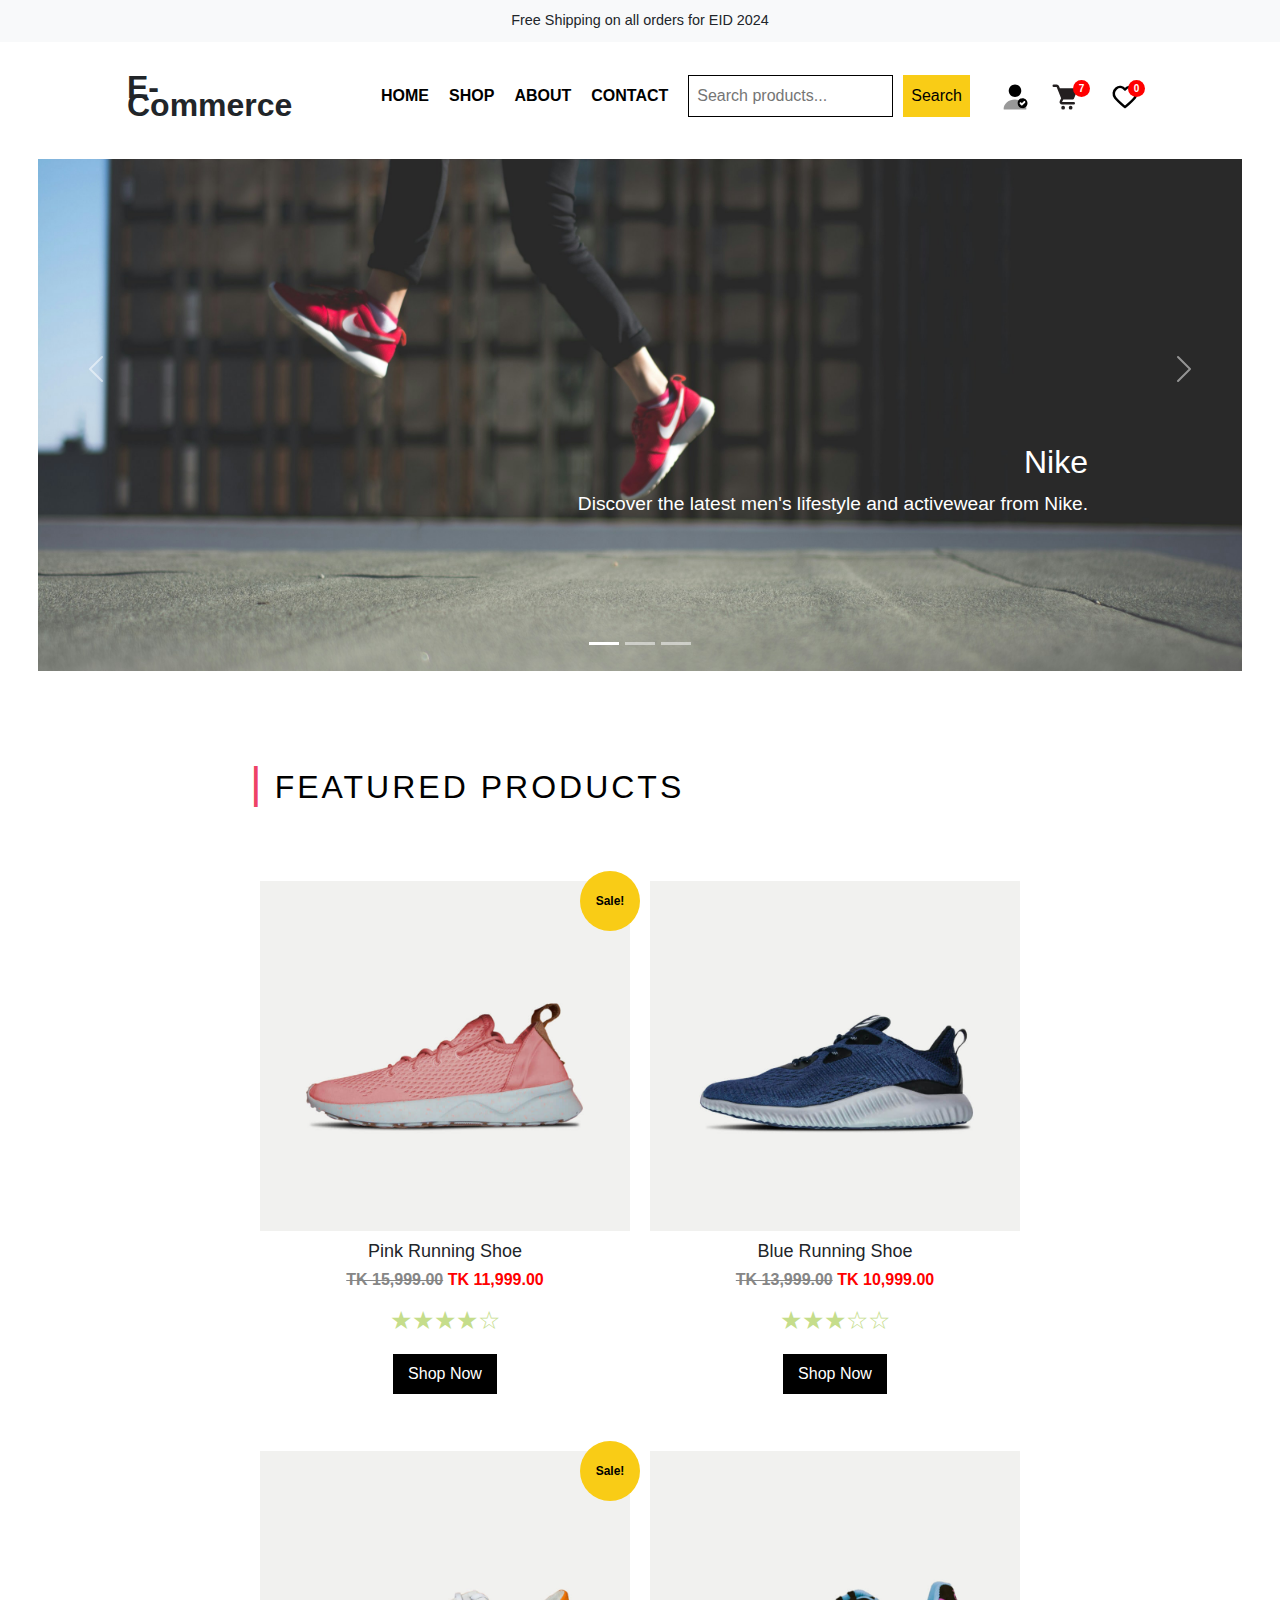
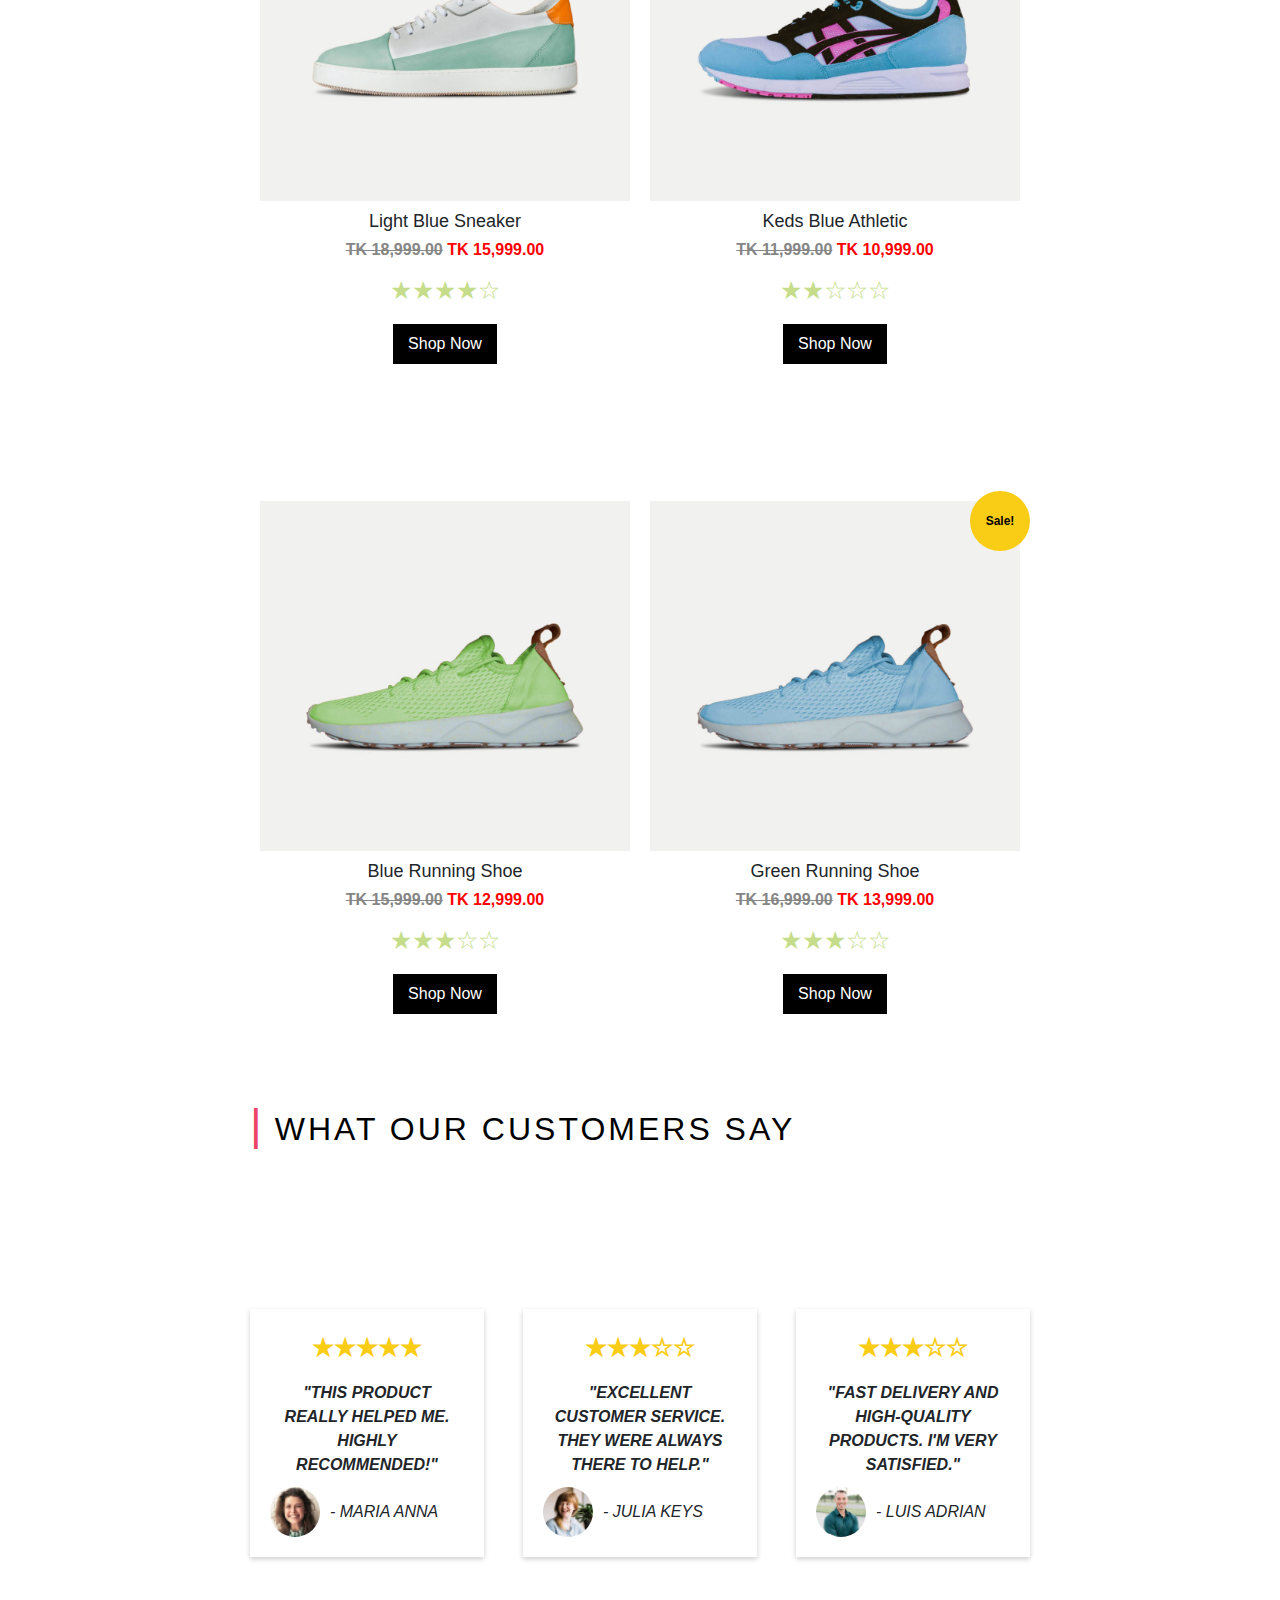
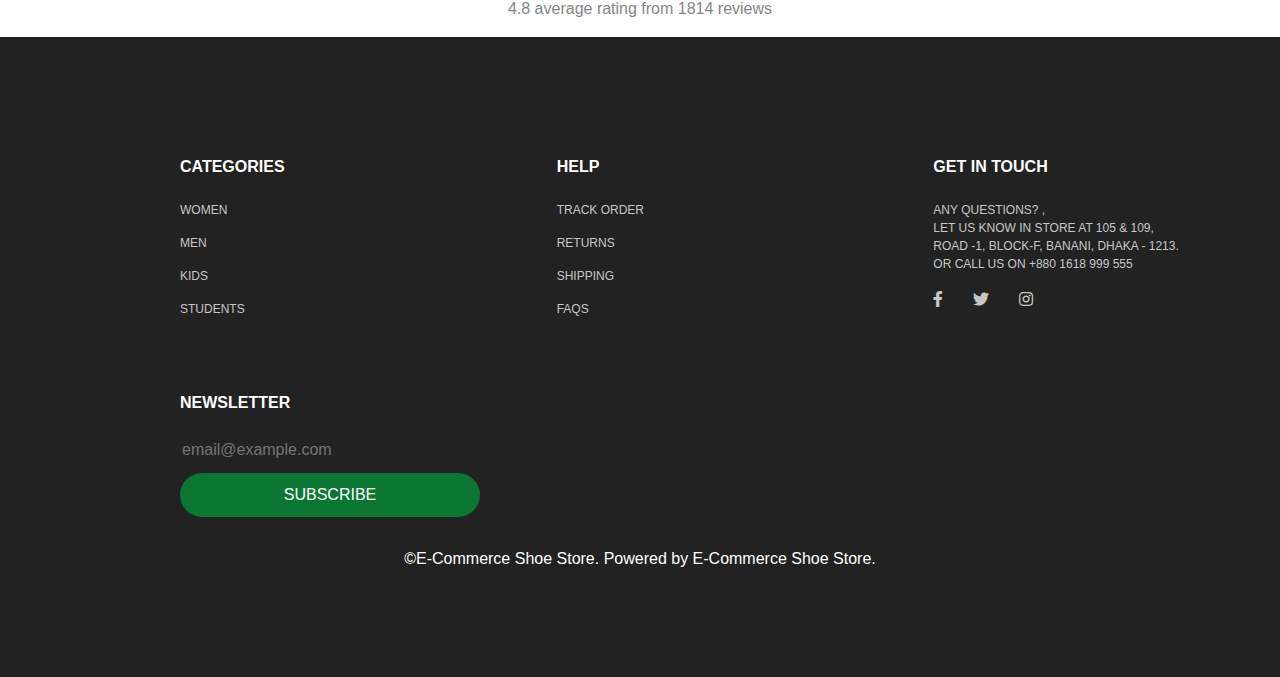
<file: index.html>
<!DOCTYPE html>
<html lang="en">

<head>
    <meta charset="UTF-8">
    <meta name="viewport" content="width=device-width, initial-scale=1.0">
    <meta name="description" content="Shop the latest shoe styles at Shoe Shop. Free shipping on all orders for EID 2024.">
    <title>Shoe Shop - Home</title>
    <link rel="icon" href="./assets/favicon.svg">
    <link rel="stylesheet" href="./lib/bootstrap/css/bootstrap.min.css">
    <link rel="stylesheet" href="./css/style.css">
    <link rel="stylesheet" href="https://cdnjs.cloudflare.com/ajax/libs/font-awesome/5.15.3/css/all.min.css">
</head>

<body itemscope itemtype="http://schema.org/WebPage">
    <div class="top-text" itemprop="headline">Free Shipping on all orders for EID 2024</div>

    <!-- Navigation -->
    <nav>
        <div class="container">
            <ul class="nav-links">
                <li class="logo">E-Commerce</li>
                <div class="center-links">
                    <li><a href="#">HOME</a></li>
                    <li><a href="#product-section">SHOP</a></li>
                    <li><a href="#footer-section">ABOUT</a></li>
                    <li><a href="#footer-section">CONTACT</a></li>
                </div>

                <div>
                    <li class="search">
                        <input type="text" placeholder="Search products...">
                        <button>Search</button>
                        <a href="#" class="user">
                            <img src="./assets/svg/user-tick-svgrepo-com.svg" alt="User account">
                        </a>

                        <a href="#" class="cart">
                            <img src="./assets/svg/cart-alt-1-svgrepo-com.svg" alt="Shopping cart">
                            <div class="cart-notification">7</div>
                        </a>

                        <a href="#" class="favourite">
                            <img src="./assets/svg/heart-svgrepo-com.svg" alt="favourite Items">
                            <div class="favourite-notification">0</div>
                        </a>
                    </li>
                </div>
            </ul>
        </div>
    </nav>

    <!-- Hero Section -->
    <div id="carouselCaptions" class="carousel slide carousel-gap" data-bs-ride="carousel">
        <div class="carousel-indicators">
            <button type="button" data-bs-target="#carouselCaptions" data-bs-slide-to="0" class="active"
                aria-current="true" aria-label="Slide 1"></button>
            <button type="button" data-bs-target="#carouselCaptions" data-bs-slide-to="1" aria-label="Slide 2"></button>
            <button type="button" data-bs-target="#carouselCaptions" data-bs-slide-to="2" aria-label="Slide 3"></button>
        </div>
        <div class="carousel-inner">
            <div class="carousel-item active hero" style="background-image: url('./images/carousel-image_2.jpg')">
                <div class="carousel-caption d-none d-md-block text-upper">
                    <h5 class="big-title">Nike</h5>
                    <p class="big-text">Discover the latest men's lifestyle and activewear from Nike.</p>
                </div>
            </div>

            <div class="carousel-item hero" style="background-image: url('./images/carousel-image_3.jpg')">
                <div class="carousel-caption d-none d-md-block text-left">
                    <h5 class="big-title">Adidas</h5>
                    <p class="big-text">Shop the latest selection of adidas Ultra Boost Shoes at Foot Locker.</p>
                </div>
            </div>

            <div class="carousel-item hero" style="background-image: url('./images/carousel-image_1.jpg')">
                <div class="carousel-caption d-none d-md-block text-middle">
                    <h5 class="big-title">UGG Australia</h5>
                    <p class="big-text">100% Australian Made UGG Boots, UGG Slippers, Sheepskins & Accessories
                        manufactured in the LAST Sheepskin UGG tannery in Australia</p>
                </div>
            </div>
        </div>

        <button class="carousel-control-prev" type="button" data-bs-target="#carouselCaptions" data-bs-slide="prev">
            <span class="carousel-control-prev-icon" aria-hidden="true"></span>
            <span class="visually-hidden">Previous</span>
        </button>

        <button class="carousel-control-next" type="button" data-bs-target="#carouselCaptions" data-bs-slide="next">
            <span class="carousel-control-next-icon" aria-hidden="true"></span>
            <span class="visually-hidden">Next</span>
        </button>
    </div>

    <!-- Product Showcase -->
    <section class="products" id="product-section">
        <h2 class="p-text">Featured Products</h2>
        <div class="p-container">
            <div class="product-card">
                <div class="sale">Sale!</div>
                <img class="product-image" src="./images/product_1.jpg" alt="Training shoe">
                <a class="quick-view-button" href="#">
                    <div class="quick-view">Quick View</div>
                </a>
                <div class="product-info">
                    <h4>Pink Running Shoe</h4>
                    <p><del>TK 15,999.00</del> <span class="recent-price">TK 11,999.00</span></p>
                    <div class="stars">
                        ★★★★☆
                    </div>
                    <a href="#" onclick="goToProductPage('./images/product_1.jpg')">Shop Now</a>
                </div>
            </div>

            <div class="product-card">
                <img class="product-image" src="./images/product_2.jpg" alt="Training shoe">
                <a class="quick-view-button" href="#">
                    <div class="quick-view">Quick View</div>
                </a>
                <div class="product-info">
                    <h4>Blue Running Shoe</h4>
                    <p><del>TK 13,999.00</del> <span class="recent-price">TK 10,999.00</span></p>
                    <div class="stars">
                        ★★★☆☆
                    </div>
                    <a href="#" onclick="goToProductPage('./images/product_2.jpg')">Shop Now</a>
                </div>
            </div>

            <div class="product-card">
                <div class="sale">Sale!</div>
                <img class="product-image" src="./images/product_3.jpg" alt="Training shoe">
                <a class="quick-view-button" href="#">
                    <div class="quick-view">Quick View</div>
                </a>
                <div class="product-info">
                    <h4>Light Blue Sneaker</h4>
                    <p><del>TK 18,999.00</del> <span class="recent-price">TK 15,999.00</span></p>
                    <div class="stars">
                        ★★★★☆
                    </div>
                    <a href="#" onclick="goToProductPage('./images/product_3.jpg')">Shop Now</a>
                </div>
            </div>

            <div class="product-card">
                <img class="product-image" src="./images/product_4.jpg" alt="Training shoe">
                <a class="quick-view-button" href="#">
                    <div class="quick-view">Quick View</div>
                </a>
                <div class="product-info">
                    <h4>Keds Blue Athletic</h4>
                    <p><del>TK 11,999.00</del> <span class="recent-price">TK 10,999.00</span></p>
                    <div class="stars">
                        ★★☆☆☆
                    </div>
                    <a href="#" onclick="goToProductPage('./images/product_4.jpg')">Shop Now</a>
                </div>
            </div>

            <div class="product-card">
                <img class="product-image" src="./images/product_5.jpg" alt="Training shoe">
                <a class="quick-view-button" href="#">
                    <div class="quick-view">Quick View</div>
                </a>
                <div class="product-info">
                    <h4>Blue Running Shoe</h4>
                    <p><del>TK 15,999.00</del> <span class="recent-price">TK 12,999.00</span></p>
                    <div class="stars">
                        ★★★☆☆
                    </div>
                    <a href="#" onclick="goToProductPage('./images/product_5.jpg')">Shop Now</a>
                </div>
            </div>

            <div class="product-card">
                <div class="sale">Sale!</div>
                <img class="product-image" src="./images/product_6.jpg" alt="Training shoe">
                <a class="quick-view-button" href="#">
                    <div class="quick-view">Quick View</div>
                </a>
                <div class="product-info">
                    <h4>Green Running Shoe</h4>
                    <p><del>TK 16,999.00</del> <span class="recent-price">TK 13,999.00</span></p>
                    <div class="stars">
                        ★★★☆☆
                    </div>
                    <a href="#" onclick="goToProductPage('./images/product_6.jpg')">Shop Now</a>
                </div>
            </div>
    </section>

    <!-- Reviews -->
    <section class="testimonials">
        <h2 class="t-text">What Our Customers Say</h2>
        <div class="customer-container">
            <div class="testimonial">
                <div class="review-stars">
                    ★★★★★
                </div>
                <p>"This product really helped me. Highly recommended!"</p>
                <div class="author">
                    <img src="./images/user_1.jpg" alt="Maria Anna">
                    <p> - Maria Anna</p>
                </div>
            </div>

            <div class="testimonial">
                <div class="review-stars">
                    ★★★☆☆
                </div>
                <p>"Excellent customer service. They were always there to help."</p>
                <div class="author">
                    <img src="./images/user_2.jpg" alt="Julia Keys">
                    <p> - Julia Keys</p>
                </div>
            </div>

            <div class="testimonial">
                <div class="review-stars">
                    ★★★☆☆
                </div>
                <p>"Fast delivery and high-quality products. I'm very satisfied."</p>
                <div class="author">
                    <img src="./images/user_3.jpg" alt="Luis Adrian">
                    <p> - Luis Adrian</p>
                </div>
            </div>
        </div>
        <p class="review-avg">4.8 average rating from 1814 reviews</p>
    </section>

    <!-- Footer -->
    <footer class="footer-border" id="footer-section">
        <div class="footer-container">
            <div class="footer-section">
                <h4>CATEGORIES</h4>
                <ul>
                    <li><a href="#">Women</a></li>
                    <li><a href="#">Men</a></li>
                    <li><a href="#">Kids</a></li>
                    <li><a href="#">Students</a></li>
                </ul>
            </div>

            <div class="footer-section">
                <h4>HELP</h4>
                <ul>
                    <li><a href="#">Track Order</a></li>
                    <li><a href="#">Returns</a></li>
                    <li><a href="#">Shipping</a></li>
                    <li><a href="#">FAQs</a></li>
                </ul>
            </div>

            <div class="footer-section">
                <h4>GET IN TOUCH</h4>
                <ul>
                    <li>Any questions? ,<br>Let us know in store at 105 & 109, <br> Road -1, Block-F, Banani, Dhaka -
                        1213.
                        <br> or call us on +880 1618 999 555
                    </li>
                </ul>
                <div class="social-accounts">
                    <a href="#"><i class="fab fa-facebook-f"></i></a>
                    <a href="#"><i class="fab fa-twitter"></i></a>
                    <a href="#"><i class="fab fa-instagram"></i></a>
                </div>
            </div>

            <div class="footer-section">
                <h4>NEWSLETTER</h4>
                <div class="subscribe-container">
                    <input type="email" placeholder="email@example.com" class="newsletter-input">
                    <button class="subscribe-button">SUBSCRIBE</button>
                </div>
            </div>
        </div>
        <p>&copy;E-Commerce Shoe Store. Powered by E-Commerce Shoe Store.</p>
    </footer>
    <script src="./js/script.js"></script>
</body>

</html>
</file>
<file: css/style.css>
body {
    display: flex;
    flex-direction: column;
    min-height: 100vh;
    font-family: 'Segoe UI', Tahoma, Verdana, sans-serif;
}

.container {
    width: 80%;
    margin: 1% auto 0;
}

.center-links {
    display: flex;
    gap: 20px;
}

.nav-links li a {
    color: #000;
    text-decoration: none;
}

/* Navigation */
.top-text {
    position: fixed;
    width: 100%;
    z-index: 1030;
    text-align: center;
    background-color: #f8f9fa;
    color: #212529;
    padding: 10px 0;
    font-size: 0.9em;
}

nav {
    background-color: #ffffff;
    padding: 20px 0;
    position: fixed;
    width: 100%;
    margin-top: 42px;
    z-index: 1000;
    font-weight: bold;

}

.nav-links {
    display: flex;
    align-items: center;
    justify-content: space-between;
    gap: 20px;
}

.search {
    display: flex;
    gap: 10px;
}

.center-links li {
    list-style: none;
}

.nav-links li a {
    color: #000000;
    text-decoration: none;
}

.search input {
    padding: 8px;
    border: 1px solid #000000;
    background-color: #ffffff;
    width: 350%;
    font-family: 'Segoe UI', Tahoma, Verdana, sans-serif;
}

.search button {
    background-color: #F9CC16;
    color: #000000;
    border: none;
    padding: 8px;
    width: 80%;
    font-family: 'Segoe UI', Tahoma, Verdana, sans-serif;
    text-align: center;
}

.search input:focus {
    outline: none;
    border: 1px solid #000;
}

.logo {
    font-weight: bold;
    font-size: 2em;
    line-height: 18px;
    font-family: Arial, Helvetica, sans-serif;
    list-style: none;
    position: relative;
    left: -45px;
}

.cart img {
    width: 30px;
    height: 30px;
    margin-left: 10px;
    margin-top: 7px;
}

.user img {
    width: 30px;
    height: 30px;
    margin-left: 20px;
    margin-top: 7px;
}

.favourite {
    position: relative;
}

.favourite-notification {
    position: absolute;
    top: 5px;
    right: -5px;
    width: 17px;
    height: 17px;
    border-radius: 50%;
    background-color: red;
    color: white;
    font-size: 10px;
    line-height: 15px;
    text-align: center;
    display: flex;
    justify-content: center;
    align-items: center;
}

.favourite img {
    width: 30px;
    height: 30px;
    margin-left: 20px;
    margin-top: 7px;
}

.cart {
    position: relative;
}

.cart-notification {
    position: absolute;
    top: 5px;
    right: -10px;
    width: 17px;
    height: 17px;
    border-radius: 50%;
    background-color: red;
    color: white;
    font-size: 10px;
    line-height: 15px;
    text-align: center;
    display: flex;
    justify-content: center;
    align-items: center;
}

/* Hero */
.hero {
    background-color: #ffffff !important;
    color: #000000;
    text-align: center;
    background-position: center;
    background-repeat: no-repeat;
    box-sizing: border-box;
    padding: 20% 3%;
    margin-top: 159px;
    background-origin: content-box;
    background-size: cover;
}

.carousel-control-prev,
.carousel-control-next {
    top: 55%;
    transform: translateY(-50%);
}

.hero h1 {
    font-size: 2.5rem;
}

.hero p {
    font-size: 1.2rem;
    margin-bottom: 30px;
}

.btn {
    display: flex;
    align-items: center;
    justify-content: center;
    background-color: #0C7733;
    color: #FFFBE8;
    padding: 10px 10px;
    height: 50px;
    width: 200px;
    text-decoration: none;
    border: none;
    transition: background-color 0.3s ease;
    text-align: center;
    margin: 0 auto;
}

.big-title {
    font-size: 5em;
    font-family: sans-serif;
}

.big-text {
    font-size: 1.5em;
}

.text-left {
    text-align: left;
}

.text-upper {
    bottom: 40%;
    text-align: right;
}

.text-middle {
    bottom: 20%;
    text-align: middle;
}

/* Product Showcase */
.products {
    padding: 50px 0;
    background-color: #fdfdfd;
}

.p-text {
    margin-top: 10%;
    text-align: left;
    text-transform: uppercase;
    font-family: 'Roboto', sans-serif;
    font-size: 32px;
    font-weight: 300;
    color: #000000;
    text-transform: uppercase;
    letter-spacing: 3px;
    line-height: 1.5;
    text-shadow: none;
}

.p-text::before {
    content: "|";
    font-size: 45px;
    font-weight: 400;
    margin-right: 10px;
    color: #ee4266;
}

.products {
    background-color: #ffffff;
    padding: 0 250px;
}

.p-container {
    margin-top: 7%;
    display: flex;
    flex-wrap: wrap;
    justify-content: space-between;
}

.product-card {
    scroll-snap-align: start;
    background-color: #fff;
    border-radius: 5px;
    width: 400px;
    height: 540px;
    flex: 0 0 auto;
    margin: 10px;
    position: relative;
    margin-bottom: 20px;
}

.product-card:nth-child(3n) {
    margin-bottom: 100px;
}

.quick-view {
    position: absolute;
    bottom: 35%;
    left: 0;
    right: 0;
    background-color: #000000;
    color: #fff;
    text-align: center;
    padding: 10px;
    transform: translateY(0);
    opacity: 0;
    transition: opacity 0.5s ease;
}

.product-card:hover .quick-view {
    opacity: 1;
}

.product-card img {
    width: 100%;
    height: 350px;
    object-fit: cover;
}

.product-info {
    margin-top: 10px;
    text-align: center;
}

.product-info h4 {
    font-size: 18px;
    margin-bottom: 5px;
}

.product-info p {
    font-weight: bold;
    margin-bottom: 10px;
}

.product-info a {
    background-color: #000;
    color: #fff;
    padding: 8px 15px;
    text-decoration: none;
    display: inline-block;
}

del {
    color: #868686;
}

.recent-price {
    color: #ff0000;
}

.sale {
    position: absolute;
    top: -10px;
    right: -10px;
    background-color: #F9CC16;
    color: #000000;
    border-radius: 50%;
    width: 60px;
    height: 60px;
    display: flex;
    justify-content: center;
    align-items: center;
    font-size: 12px;
    font-weight: bold;
    font-family: 'Segoe UI', Tahoma, Verdana, sans-serif;
}

.stars {
    font-size: 25px;
    color: #C5DD8B;
    margin-bottom: 15px;
}

/* Reviews */
.customer-container {
    display: flex;
    justify-content: space-between;
    flex-wrap: wrap;
}

.t-text {
    margin-top: -50px;
    text-align: left;
    margin-bottom: 150px;
    text-transform: uppercase;
    font-family: 'Roboto', sans-serif;
    font-size: 32px;
    font-weight: 300;
    color: #000000;
    text-transform: uppercase;
    letter-spacing: 3px;
    line-height: 1.5;
    text-shadow: none;
}

.t-text::before {
    content: "|";
    font-size: 45px;
    font-weight: 400;
    margin-right: 10px;
    color: #ee4266;
}

.testimonials {
    background-color: #ffffff;
    padding: 0 250px;
}

.testimonial {
    background-color: #fff;
    box-shadow: 0px 2px 5px rgba(0, 0, 0, 0.2);
    padding: 20px;
    margin-bottom: 20px;
    width: 30%;
    text-align: center;
    font-family: 'Segoe UI', Tahoma, Geneva, Verdana, sans-serif;
    font-size: 1em;
    font-weight: bold;
}

.testimonial p {
    margin-bottom: 10px;
    text-transform: uppercase;
    font-style: italic;
    font-weight: bold;
}

.author {
    display: flex;
    align-items: center;
}

.author img {
    width: 50px;
    height: 50px;
    border-radius: 50%;
    margin-right: 10px;
}

.author p {
    margin: 0;
    font-weight: lighter;
    font-family: 'Segoe UI', Tahoma, Geneva, Verdana, sans-serif;
}

.review-avg {
    text-align: center;
    color: #868686;
    margin-top: 20px;
}

.review-stars {
    font-size: 25px;
    color: #F9CC16;
    margin-bottom: 15px;
}

/* Footer */
footer {
    background-color: #222222;
    color: #ffffff;
    text-align: center;
    padding: 90px 0;
    margin-top: auto;
}

.footer-container {
    display: flex;
    justify-content: space-between;
    padding-left: 150px;
}

.footer-section {
    flex: 1;
    padding-left: 90px;
    color: #c7c7c7;
}

.footer-section h4 {
    font-size: 16px;
    text-align: left;
    margin-bottom: 25px;
    color: #ffffff;
    font-weight: bold;
}

.footer-section ul {
    margin: 0;
    padding: 0;
}

.footer-section ul li {
    list-style-type: none;
    width: 100px;
    text-align: left;
    text-transform: uppercase;
    font-size: 12px;
    margin-bottom: 15px;
    white-space: nowrap;
}

.footer-section a,
.footer-section i {
    text-decoration: none;
    color: #c7c7c7;
}

.footer-section .social-accounts {
    display: flex;
    align-items: flex-start;
}

.footer-section .social-accounts a {
    margin-right: 30px;
}

.newsletter-input {
    display: block;
    border: none;
    background-color: transparent;
    caret-color: #c7c7c7;
    color: #c7c7c7;
}

.newsletter-input:focus {
    outline: none;
}

.subscribe-button {
    background-color: #0C7733;
    border-radius: 50px;
    border: none;
    color: white;
    margin-top: 10px;
    margin-right: 300px;
    padding: 10px 55px;
}

.subscribe-button:hover {
    background-color: #54AF35;
}

.product-image {
    transition: transform .3s ease-in-out, opacity .5s ease-in-out;
}

.zoom {
    transform: scale(1.5);
}

.product-container {
    display: flex;
    justify-content: space-between;
    align-items: start;
    width: 80%;
    max-width: 1200px;
    padding: 20px;
    background-color: #fff;
    box-shadow: 0px 0px 10px rgba(0, 0, 0, 0.1);
    margin-top: 200px;
    margin-left: auto;
    margin-right: auto;
    margin-bottom: 50px;
}

.product-img {
    flex: 1;
    margin-right: 20px;
}

.product-img img {
    width: 170%;
    height: auto;
}

.product-information {
    flex: 2;
    margin-left: 220px;
}

.product-heading h2 {
    font-size: 24px;
    color: #333;
    margin-bottom: 10px;
}

.product-price {
    font-size: 20px;
    color: #666;
    margin-bottom: 20px;
}

.product-details {
    font-size: 17px;
    font-family: 'Segoe UI', Tahoma, Geneva, Verdana, sans-serif;
    color: #999;
    margin-bottom: 20px;
}

.add-to-cart button {
    background-color: #000000;
    color: #fff;
    border: none;
    padding: 10px 20px;
    cursor: pointer;
    font-size: 16px;
}

.price {
    font-size: 35px;
}

.common-style {
    font-size: 15px;
    color: #666;
    font-weight: 400;
}

.product-heading h6 {
    margin-bottom: 15px;
}

.product-cat {
    margin-top: 15px;
}

.payment-methods img {
    width: 50px;
    height: 50px;
    margin-right: 25px;
    margin-bottom: 10px;
}

.payment-information {
    margin-top: 50px;
}

form,
#quantity-container {
    display: flex;
    align-items: center;
}

#quantity-container {
    margin-right: 10px;
}

#increment,
#decrement,
#quantity {
    width: 44px;
    height: 44px;
    background-color: transparent;
    color: #000000;
    border: 1px solid #000;
    display: flex;
    align-items: center;
    justify-content: center;
    box-sizing: border-box;
    padding: 0;
    font-size: 16px;
}

#decrement {
    border-right: none;
}

#increment {
    border-left: none;
}

.container,
.product-card,
.nav-links,
.center-links,
.search,
.cart img,
.user img,
.favourite img {
    transition: all 0.3s ease;
}

@media (max-width: 1200px) {
    .container {
        width: 90%;
    }

    .product-card {
        width: 100%;
    }
}

@media (max-width: 1024px) {
    .container {
        width: 90%;
    }

    .product-card {
        width: 100%;
    }

    .nav-links,
    .center-links,
    .search {
        flex-direction: row;
        align-items: center;
        gap: 10px;
    }

    .cart img,
    .user img,
    .favourite img {
        width: 25px;
        height: 25px;
        margin-left: 10px;
    }
}

@media (max-width: 768px) {
    .container {
        width: 95%;
    }

    .product-card {
        width: 100%;
    }

    .nav-links,
    .center-links,
    .search {
        flex-direction: row;
        align-items: center;
        gap: 5px;
    }

    .cart img,
    .user img {
        width: 20px;
        height: 20px;
        margin-left: 5px;
    }
}

@media (max-width: 480px) {
    .container {
        width: 100%;
    }

    .product-card {
        width: 100%;
    }

    .hero {
        padding: 10% 1%;
    }

    .hero h1 {
        font-size: 2rem;
        width: 150px;
    }

    .nav-links,
    .center-links,
    .search {
        flex-direction: row;
        align-items: center;
        gap: 2px;
    }

    .cart img,
    .user img {
        width: 15px;
        height: 15px;
        margin-left: 2px;
    }
}

@media (max-width: 1400px) {
    .big-title {
        font-size: 2em;
    }

    .big-text {
        font-size: 0.8em;
    }

    .text-upper {
        bottom: 20%;
    }

    .text-middle {
        bottom: 5%;
    }
}

@media (max-width: 1756px) {
    .product-card {
        flex: 1 0 30%;
    }
}

@media (max-width: 1650px) {
    .product-card {
        flex: 1 0 30%;
    }
}

@media (max-width: 1550px) {
    .product-card {
        flex: 1 0 30%;
    }
}

@media (max-width: 1450px) {
    .product-card {
        flex: 1 0 30%;
    }
}

@media (max-width: 1350px) {
    .product-card {
        flex: 1 0 33%;
    }
}

@media (max-width: 1250px) {
    .product-card {
        flex: 1 0 45%;
    }
}

@media (max-width: 1150px) {
    .product-card {
        flex: 1 0 47%;
    }
}

@media (max-width: 1050px) {
    .product-card {
        flex: 1 0 60%;
    }
}

@media (max-width: 950px) {
    .product-card {
        flex: 1 0 70%;
    }
}

@media (max-width: 850px) {
    .product-card {
        flex: 1 0 80%;
    }
}

@media (max-width: 750px) {
    .product-card {
        flex: 1 0 85%;
    }
}

@media (max-width: 650px) {
    .product-card {
        flex: 1 0 90%;
    }
}

@media (max-width: 550px) {
    .product-card {
        flex: 1 0 95%;
    }
}

@media (max-width: 450px) {
    .product-card {
        flex: 1 0 100%;
    }
}

.footer-container {
    display: flex;
    flex-wrap: wrap;
    justify-content: space-between;
}

.footer-section {
    flex: 1 0 20%;
    margin: 20px;
    padding: 10px;
    box-sizing: border-box;
    font-size: 1em;
    transition: flex-basis 0.5s ease, font-size 0.5s ease, margin 0.5s ease, padding 0.5s ease;
}

.footer-section button {
    transition: all 0.5s ease;
    width: 100%;
    max-width: 300px;
}

.subscribe-container {
    display: flex;
    flex-direction: column;
    width: 100%;
}

@media (max-width: 1000px) {
    .footer-section {
        flex: 1 0 50%;
    }
}

@media (max-width: 750px) {
    .footer-section {
        flex: 1 0 100%;
        font-size: 0.775em;
    }
}

@media (max-width: 650px) {
    .footer-section {
        flex: 1 0 100%;
        font-size: 0.725em;
    }
}

@media (max-width: 550px) {
    .footer-section {
        flex: 1 0 100%;
        font-size: 0.675em;
    }
}
</file>
